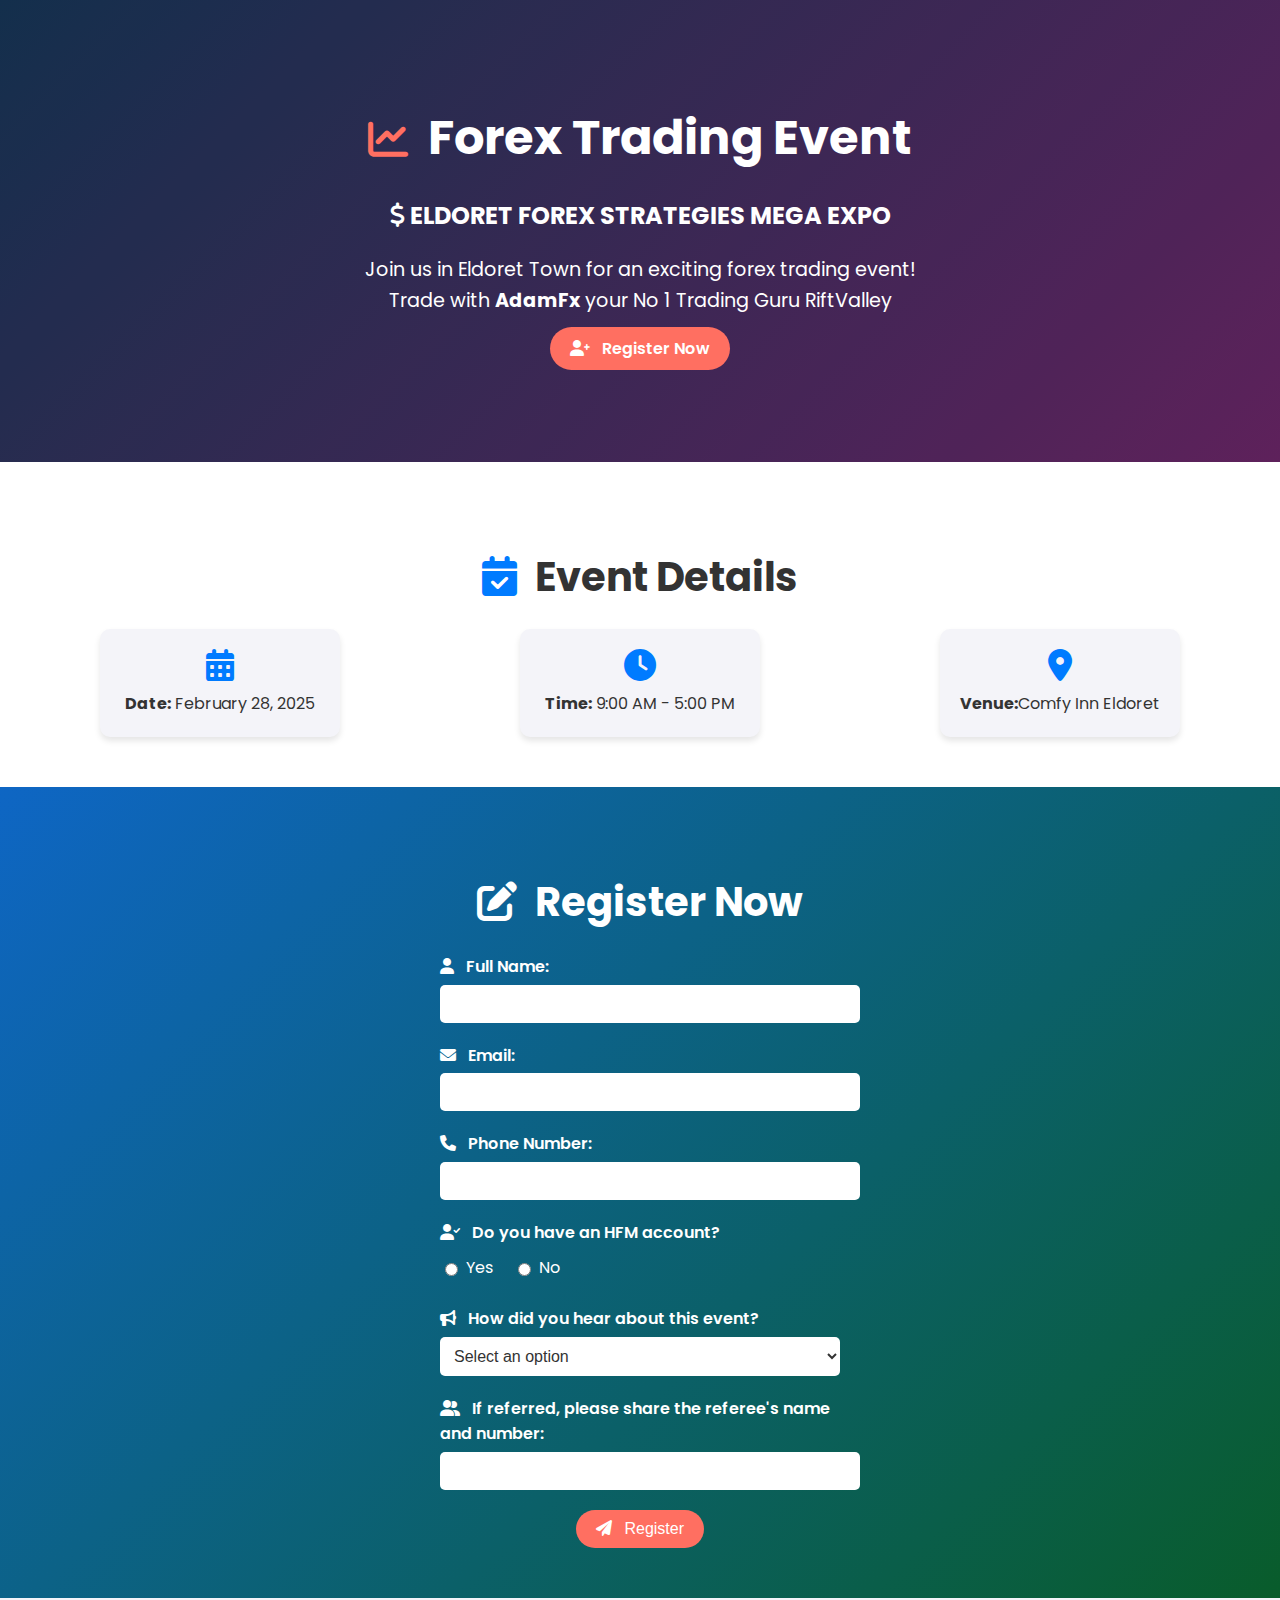
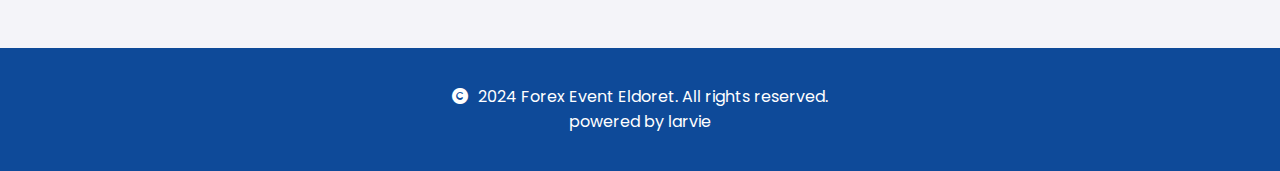
<file: index.html>
<!DOCTYPE html>
<html lang="en">
<head>
    <meta charset="UTF-8">
    <meta name="viewport" content="width=device-width, initial-scale=1.0">
    <title>Forex Event - Eldoret Town</title>
    <link rel="stylesheet" href="fx.css">
    <!-- Font Awesome -->
    <link rel="stylesheet" href="https://cdnjs.cloudflare.com/ajax/libs/font-awesome/6.0.0/css/all.min.css">
    <!-- Google Fonts -->
    <link href="https://fonts.googleapis.com/css2?family=Poppins:wght@300;400;600&display=swap" rel="stylesheet">
</head>
    <!--Start of Tawk.to Script-->
<script type="text/javascript">
var Tawk_API=Tawk_API||{}, Tawk_LoadStart=new Date();
(function(){
var s1=document.createElement("script"),s0=document.getElementsByTagName("script")[0];
s1.async=true;
s1.src='https://embed.tawk.to/67aefbdc3a842732607eab9f/1ik1ofmcd';
s1.charset='UTF-8';
s1.setAttribute('crossorigin','*');
s0.parentNode.insertBefore(s1,s0);
})();
</script>
<!--End of Tawk.to Script-->
<body>
    <header>
        <div class="header-content">
            <h1><i class="fas fa-chart-line"></i> Forex Trading Event</h1>
            <h2><i class="fas fa-dollar-sign"></i> ELDORET FOREX STRATEGIES MEGA EXPO</h2>
            <p>Join us in Eldoret Town for an exciting forex trading event!<br>Trade with <b>AdamFx</b> your No 1 Trading Guru RiftValley</br></p>
            <a href="#registration" class="cta-button"><i class="fas fa-user-plus"></i> Register Now</a>
        </div>
    </header>

    <section class="event-details">
        <h2><i class="fas fa-calendar-check"></i> Event Details</h2>
        <div class="details-container">
            <div class="detail-item">
                <i class="fas fa-calendar-alt"></i>
                <p><strong>Date:</strong> February 28, 2025</p>
            </div>
            <div class="detail-item">
                <i class="fas fa-clock"></i>
                <p><strong>Time:</strong> 9:00 AM - 5:00 PM</p>
            </div>
            <div class="detail-item">
                <i class="fas fa-map-marker-alt"></i>
                <p><strong>Venue:</strong>Comfy Inn Eldoret</p>
            </div>
        </div>
    </section>

    <section class="registration-form" id="registration">
        <h2><i class="fas fa-edit"></i> Register Now</h2>
        <form id="registrationForm">
            <div class="form-group">
                <label for="name"><i class="fas fa-user"></i> Full Name:</label>
                <input type="text" id="name" name="name" required>
            </div>
            <div class="form-group">
                <label for="email"><i class="fas fa-envelope"></i> Email:</label>
                <input type="email" id="email" name="email" required>
            </div>
            <div class="form-group">
                <label for="phone"><i class="fas fa-phone"></i> Phone Number:</label>
                <input type="tel" id="phone" name="phone" required>
            </div>
            <div class="form-group">
                <label><i class="fas fa-user-check"></i> Do you have an HFM account?</label>
                <div class="radio-group">
                    <label>
                        <input type="radio" name="hfm-account" value="Yes" required> Yes
                    </label>
                    <label>
                        <input type="radio" name="hfm-account" value="No" required> No
                    </label>
                </div>
            </div>
            <div class="form-group">
                <label><i class="fas fa-bullhorn"></i> How did you hear about this event?</label>
                <select id="hear-about" name="hear-about" required>
                    <option value="" disabled selected>Select an option</option>
                    <option value="Facebook">Facebook</option>
                    <option value="Instagram">Instagram</option>
                    <option value="WhatsApp">WhatsApp</option>
                    <option value="TikTok">TikTok</option>
                </select>
            </div>
            <div class="form-group">
                <label for="referrer"><i class="fas fa-user-friends"></i> If referred, please share the referee's name and number:</label>
                <input type="text" id="referrer" name="referrer">
            </div>
            <button type="submit" class="submit-button"><i class="fas fa-paper-plane"></i> Register</button>
        </form>
    </section>
    <footer>
        <p><i class="fas fa-copyright"></i> 2024 Forex Event Eldoret. All rights reserved.<br>powered by larvie</br></p>
    </footer>

    <script src="script.js"></script>
</body>
</html>
</file>
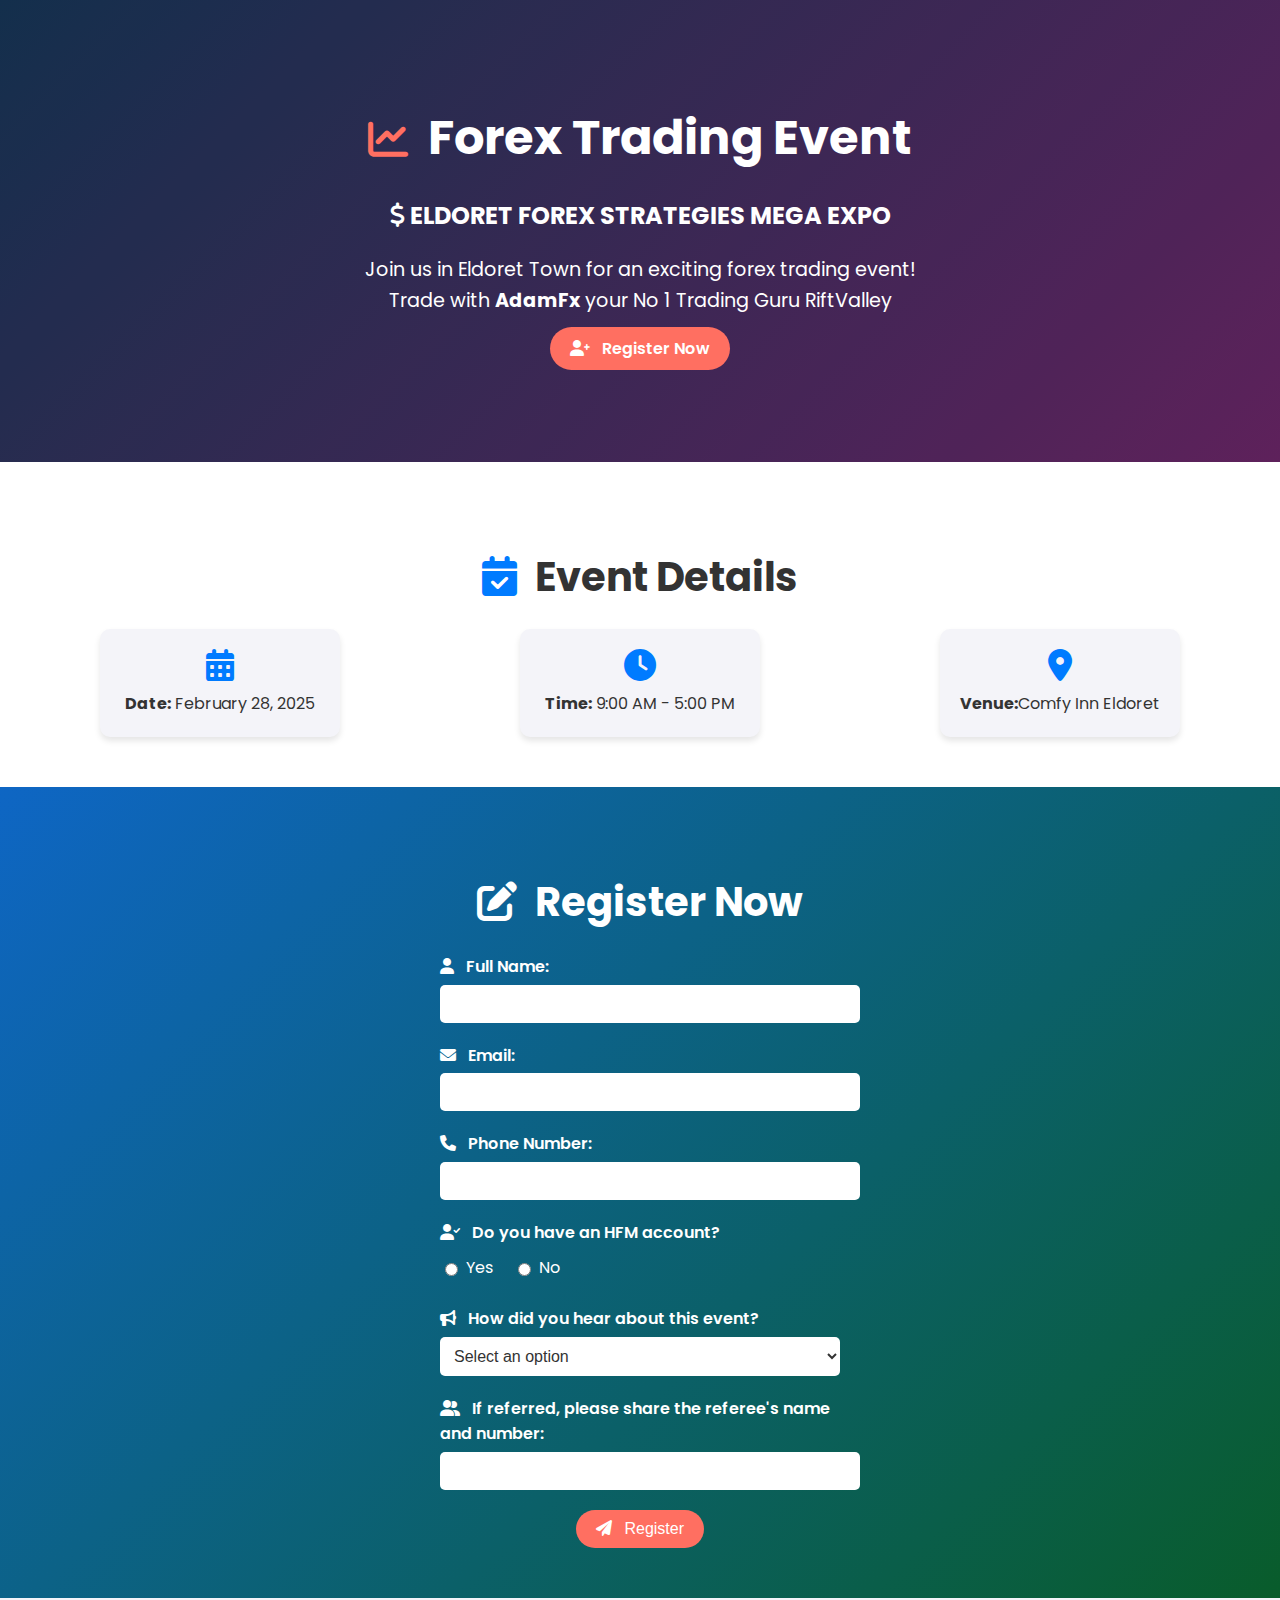
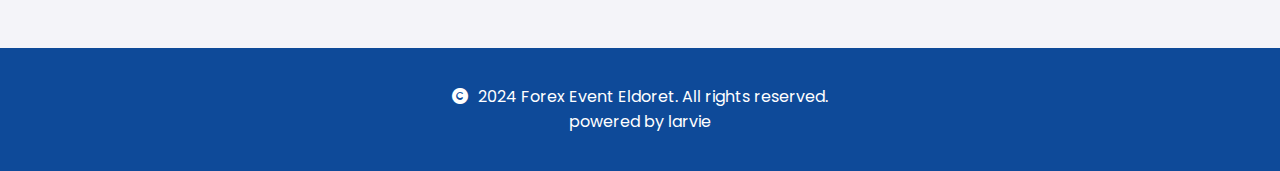
<file: fx.html>
<!DOCTYPE html>
<html lang="en">
<head>
    <meta charset="UTF-8">
    <meta name="viewport" content="width=device-width, initial-scale=1.0">
    <title>Forex Event - Eldoret Town</title>
    <link rel="stylesheet" href="fx.css">
    <!-- Font Awesome -->
    <link rel="stylesheet" href="https://cdnjs.cloudflare.com/ajax/libs/font-awesome/6.0.0/css/all.min.css">
    <!-- Google Fonts -->
    <link href="https://fonts.googleapis.com/css2?family=Poppins:wght@300;400;600&display=swap" rel="stylesheet">
</head>
<body>
    <header>
        <div class="header-content">
            <h1><i class="fas fa-chart-line"></i> Forex Trading Event</h1>
            <h2><i class="fas fa-dollar-sign"></i> ELDORET FOREX STRATEGIES MEGA EXPO</h2>
            <p>Join us in Eldoret Town for an exciting forex trading event!<br>Trade with <b>AdamFx</b> your No 1 Trading Guru RiftValley</br></p>
            <a href="#registration" class="cta-button"><i class="fas fa-user-plus"></i> Register Now</a>
        </div>
    </header>

    <section class="event-details">
        <h2><i class="fas fa-calendar-check"></i> Event Details</h2>
        <div class="details-container">
            <div class="detail-item">
                <i class="fas fa-calendar-alt"></i>
                <p><strong>Date:</strong> February 28, 2025</p>
            </div>
            <div class="detail-item">
                <i class="fas fa-clock"></i>
                <p><strong>Time:</strong> 9:00 AM - 5:00 PM</p>
            </div>
            <div class="detail-item">
                <i class="fas fa-map-marker-alt"></i>
                <p><strong>Venue:</strong>Comfy Inn Eldoret</p>
            </div>
        </div>
    </section>

    <section class="registration-form" id="registration">
        <h2><i class="fas fa-edit"></i> Register Now</h2>
        <form id="registrationForm">
            <div class="form-group">
                <label for="name"><i class="fas fa-user"></i> Full Name:</label>
                <input type="text" id="name" name="name" required>
            </div>
            <div class="form-group">
                <label for="email"><i class="fas fa-envelope"></i> Email:</label>
                <input type="email" id="email" name="email" required>
            </div>
            <div class="form-group">
                <label for="phone"><i class="fas fa-phone"></i> Phone Number:</label>
                <input type="tel" id="phone" name="phone" required>
            </div>
            <div class="form-group">
                <label><i class="fas fa-user-check"></i> Do you have an HFM account?</label>
                <div class="radio-group">
                    <label>
                        <input type="radio" name="hfm-account" value="Yes" required> Yes
                    </label>
                    <label>
                        <input type="radio" name="hfm-account" value="No" required> No
                    </label>
                </div>
            </div>
            <div class="form-group">
                <label><i class="fas fa-bullhorn"></i> How did you hear about this event?</label>
                <select id="hear-about" name="hear-about" required>
                    <option value="" disabled selected>Select an option</option>
                    <option value="Facebook">Facebook</option>
                    <option value="Instagram">Instagram</option>
                    <option value="WhatsApp">WhatsApp</option>
                    <option value="TikTok">TikTok</option>
                </select>
            </div>
            <div class="form-group">
                <label for="referrer"><i class="fas fa-user-friends"></i> If referred, please share the referee's name and number:</label>
                <input type="text" id="referrer" name="referrer">
            </div>
            <button type="submit" class="submit-button"><i class="fas fa-paper-plane"></i> Register</button>
        </form>
    </section>
    <footer>
        <p><i class="fas fa-copyright"></i> 2024 Forex Event Eldoret. All rights reserved.<br>powered by larvie</br></p>
    </footer>

    <script src="script.js"></script>
</body>
</html>
</file>
<file: fx.css>
/* General Styles */
body {
    font-family: 'Poppins', sans-serif;
    margin: 0;
    padding: 0;
    background-color: #f4f4f9;
    color: #333;
    line-height: 1.6;
}

header {
    background: linear-gradient(135deg, #163555, #692566);
    color: white;
    padding: 100px 20px;
    text-align: center;
    position: relative;
    overflow: hidden;
}

header::before {
    content: '';
    position: absolute;
    top: 0;
    left: 0;
    width: 100%;
    height: 100%;
    background: rgba(0, 0, 0, 0.1);
    z-index: 1;
}

.header-content {
    position: relative;
    z-index: 2;
}

header h1 {
    font-size: 3rem;
    margin: 0;
    animation: fadeIn 2s ease-in-out;
}

header h1 i {
    margin-right: 10px;
}

header p {
    font-size: 1.2rem;
    margin: 10px 0 20px;
    animation: fadeIn 2.5s ease-in-out;
}

.cta-button {
    background: #ff6f61;
    color: white;
    padding: 10px 20px;
    border-radius: 25px;
    text-decoration: none;
    font-weight: 600;
    transition: background 0.3s ease;
    animation: fadeIn 3s ease-in-out;
}

.cta-button:hover {
    background: #ff4a3d;
}

.cta-button i {
    margin-right: 8px;
}

.event-details {
    padding: 50px 20px;
    background: white;
    text-align: center;
}

.event-details h2 {
    font-size: 2.5rem;
    margin-bottom: 20px;
}

.event-details h2 i {
    margin-right: 10px;
    color: #007BFF;
}

.details-container {
    display: flex;
    justify-content: space-around;
    flex-wrap: wrap;
    gap: 20px;
}

.detail-item {
    background: #f4f4f9;
    padding: 20px;
    border-radius: 10px;
    width: 200px;
    box-shadow: 0 4px 6px rgba(0, 0, 0, 0.1);
    transition: transform 0.3s ease;
}

.detail-item:hover {
    transform: translateY(-10px);
}

.detail-item i {
    font-size: 2rem;
    color: #007BFF;
    margin-bottom: 10px;
}

.detail-item p {
    margin: 0;
    font-size: 1rem;
}

.registration-form {
    padding: 50px 20px;
    background: linear-gradient(135deg, #0e66c4, #095c2b);
    color: white;
    text-align: center;
}

.registration-form h2 {
    font-size: 2.5rem;
    margin-bottom: 20px;
}

.registration-form h2 i {
    margin-right: 10px;
}

.form-group {
    margin-bottom: 20px;
    text-align: left;
    max-width: 400px;
    margin: 0 auto 20px;
}

.form-group label {
    display: block;
    margin-bottom: 5px;
    font-weight: 600;
}

.form-group label i {
    margin-right: 8px;
}

.form-group input {
    width: 100%;
    padding: 10px;
    border: none;
    border-radius: 5px;
    font-size: 1rem;
}

.submit-button {
    background: #ff6f61;
    color: white;
    padding: 10px 20px;
    border: none;
    border-radius: 25px;
    font-size: 1rem;
    cursor: pointer;
    transition: background 0.3s ease;
}

.submit-button:hover {
    background: #ff4a3d;
}

.submit-button i {
    margin-right: 8px;
}

footer {
    background: #0e4a99;
    color: white;
    text-align: center;
    padding: 20px;
    margin-top: 50px;
}

footer i {
    margin-right: 5px;
}

/* Animations */
@keyframes fadeIn {
    from {
        opacity: 0;
    }
    to {
        opacity: 1;
    }
}
header h1 i {
    margin-right: 10px;
    color: #ff6f61; /* Example: Change icon color */
    font-size: 2.5rem; /* Example: Adjust icon size */
}
.radio-group {
    display: flex;
    gap: 20px;
    margin-top: 10px;
}

.radio-group label {
    display: flex;
    align-items: center;
    gap: 5px;
    font-weight: normal;
}

select {
    width: 100%;
    padding: 10px;
    border: none;
    border-radius: 5px;
    font-size: 1rem;
    background-color: white;
    color: #333;
}
</file>
